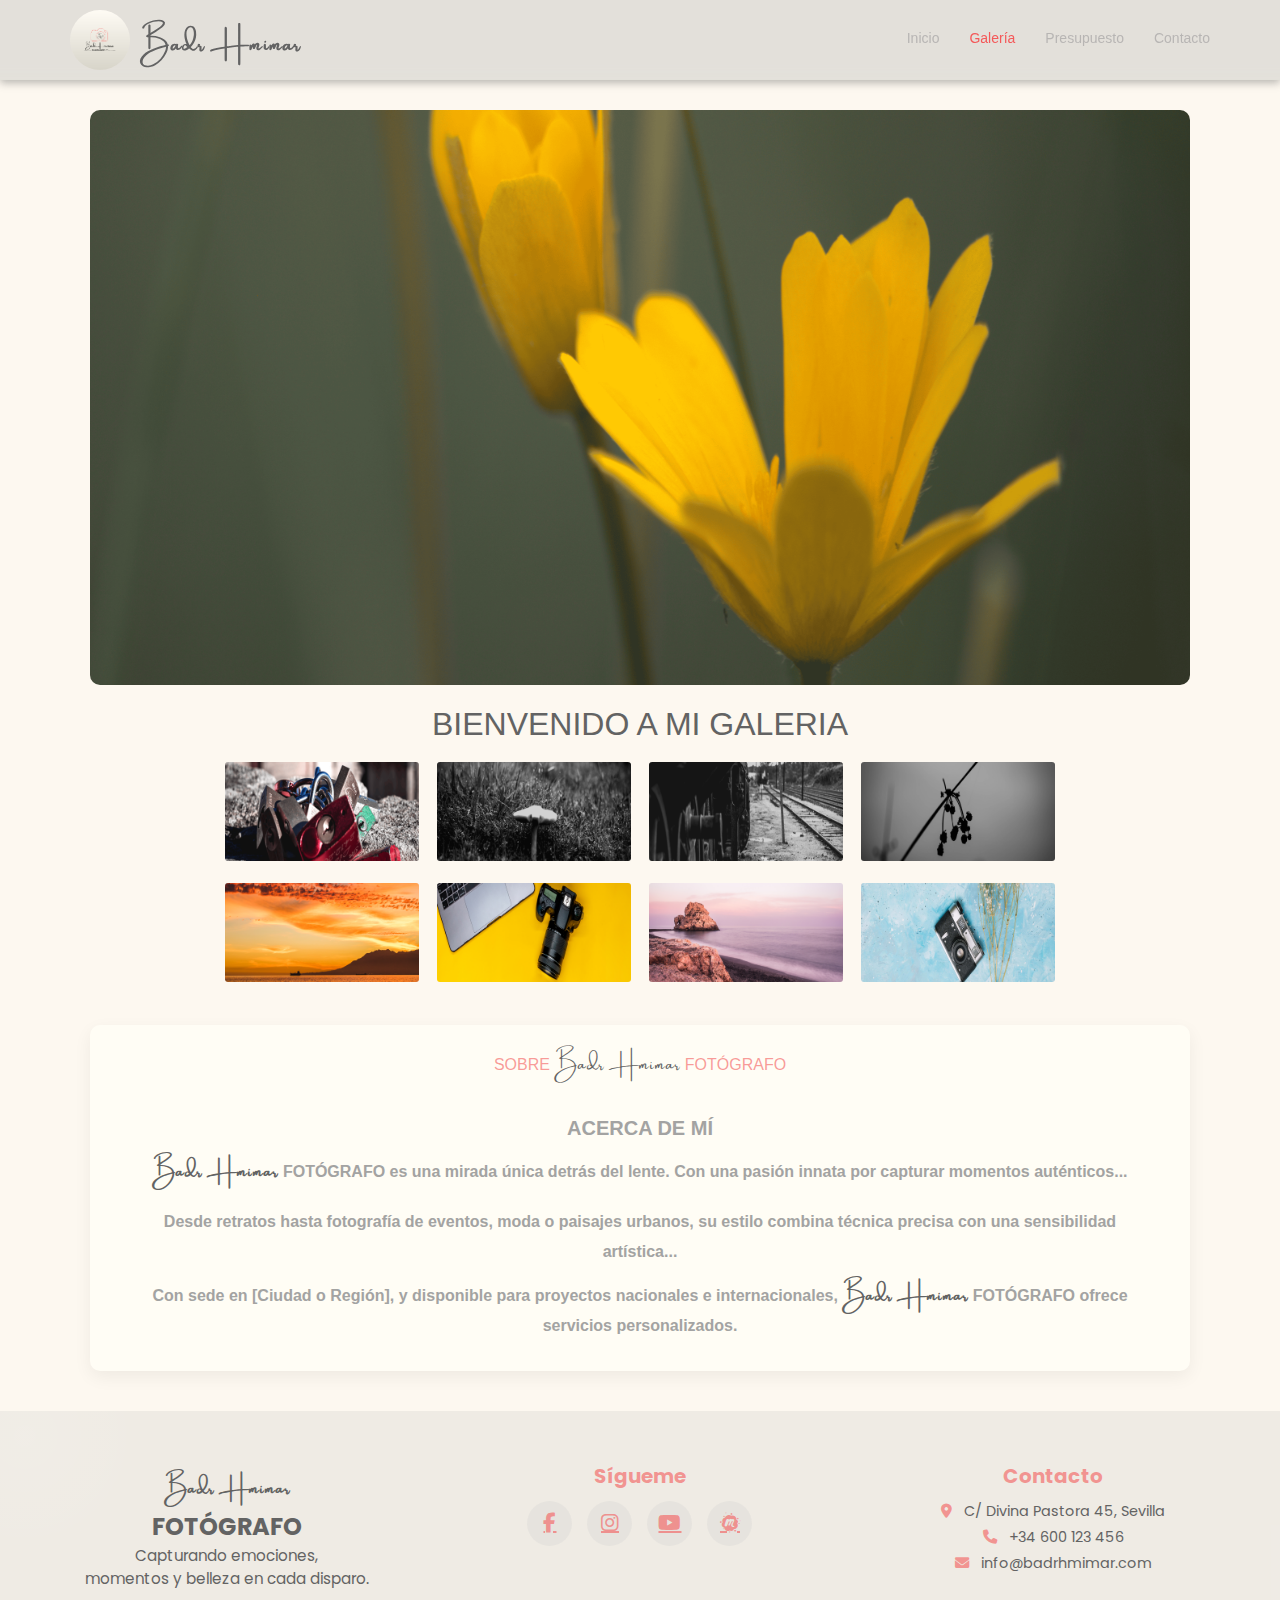
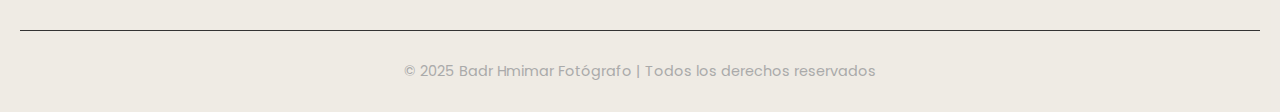
<file: views/galeria.html>
<!DOCTYPE html>
<html lang="es">
<head>
  <meta charset="UTF-8">
  <meta name="viewport" content="width=device-width, initial-scale=1.0">
  <title>Badr Hmimar | Galería</title>

  <!-- Iconos y fuentes -->
  <link rel="stylesheet" href="https://cdnjs.cloudflare.com/ajax/libs/font-awesome/6.5.0/css/all.min.css">
  <link href="https://fonts.googleapis.com/css2?family=Poppins:wght@400;700&display=swap" rel="stylesheet">

   <!-- Favicon -->
  <link rel="icon" href="../images/logotipoFvicon.png" type="image/png">

  <!-- Estilos -->
 <link href="../css/estilos.css" rel="stylesheet">
</head>

<body id="fondo">

  <!-- HEADER -->
  <header class="header">
    <div class="header-container">
      <!-- LOGO -->
      <div class="logo">
        <img src="../images/logotipo.png" class="img-logo" alt="Logo Badr Hmimar">
        <h1>Badr <span>Hmimar</span></h1>
      </div>

      <!-- MENÚ DE NAVEGACIÓN -->
      <nav class="nav" id="nav-menu">
        <a href="../index.html">Inicio</a>
        <a href="./galeria.html" class="active">Galería</a>
        <a href="../views/presupuesto.html">Presupuesto</a>
        <a href="../views/contacto.html">Contacto</a>
      </nav>

      <!-- BOTÓN HAMBURGUESA -->
      <div class="menu-btn" id="menu-btn">
        <i class="fa-solid fa-bars"></i>
      </div>
    </div>
  </header>

  <!-- CONTENIDO PRINCIPAL DE LA GALERIA -->
  <main class="galeria-principal">

    <div id="visor" class="visor">
      <img id="imagenPrincipal" class="imagenPrincipal" src="../images/miniatura.png" alt="Imagen Principal del Proyecto" tabindex="0">
    </div>

    <h2 class="titulo-2">BIENVENIDO A MI GALERIA</h2>

    <!-- Primera fila de miniaturas -->
    <div class="galeria-miniatura">
      <img class="miniatura" src="../images/miniatura-1.png" alt="Miniatura 1" data-full="../images/miniatura-1.png">
      <img class="miniatura" src="../images/miniatura-2.png" alt="Miniatura 2" data-full="../images/miniatura-2.png">
      <img class="miniatura" src="../images/miniatura-3.png" alt="Miniatura 3" data-full="../images/miniatura-3.png">
      <img class="miniatura" src="../images/miniatura-4.png" alt="Miniatura 4" data-full="../images/miniatura-4.png">
    </div>

    <!-- Segunda fila de miniaturas -->
    <div class="galeria-miniatura">
      <img class="miniatura" src="../images/miniatura-5.jpg" alt="Miniatura 5" data-full="../images/miniatura-5.jpg">
      <img class="miniatura" src="../images/miniatura-6.jpg" alt="Miniatura 6" data-full="../images/miniatura-6.jpg">
      <img class="miniatura" src="../images/miniatura-7.jpg" alt="Miniatura 7" data-full="../images/miniatura-7.jpg">
      <img class="miniatura" src="../images/miniatura-8.jpg" alt="Miniatura 8" data-full="../images/miniatura-8.jpg">
    </div>

    <!-- SECCIÓN ACERCA DE -->
    <section class="acerca-de">
      <h2 class="titulo">SOBRE <span class="nombre-logo">Badr Hmimar</span>
          <span class="fotografo-logo">FOTÓGRAFO</span></h2>
      <article class="texto">
        <h3>ACERCA DE MÍ</h3>
        <p class="salto-linea">
          <span class="nombre-logo">Badr Hmimar</span>
          <span class="fotografo-logo">FOTÓGRAFO</span> es una mirada única detrás del lente. Con una pasión innata por capturar momentos auténticos...
        </p>
        <p>
          Desde retratos hasta fotografía de eventos, moda o paisajes urbanos, su estilo combina técnica precisa con una sensibilidad artística...
        </p>
        <p>
          Con sede en [Ciudad o Región], y disponible para proyectos nacionales e internacionales, 
         <span class="nombre-logo">Badr Hmimar</span>
          <span class="fotografo-logo">FOTÓGRAFO</span> ofrece servicios personalizados.
        </p>
      </article>
    </section>
  </main>

  <!-- MODAL -->
  <div id="modal" class="modal" aria-hidden="true">
    <button id="modal-close" class="modal-close" aria-label="Cerrar">&times;</button>
    <button id="modal-prev" class="modal-nav modal-prev" aria-label="Anterior">&#10094;</button>
    <img id="modal-img" class="modal-img" src="../images/miniatura.png" alt="">
    <button id="modal-next" class="modal-nav modal-next" aria-label="Siguiente">&#10095;</button>
  </div>

  <!-- FOOTER -->
  <footer class="footer">
    <div class="footer-contenedor">
      <div class="footer-logo">
        <h2>
          <span class="nombre-logo">Badr Hmimar</span><br>
          <span class="fotografo-logo">FOTÓGRAFO</span>
        </h2>
        <p>Capturando emociones, <br> momentos y belleza en cada disparo.</p>
      </div>

      <div class="footer-redes">
        <h3>Sígueme</h3>
        <div class="iconos-redes">
          <a href="https://facebook.com" target="_blank"><i class="fa-brands fa-facebook-f"></i></a>
          <a href="https://instagram.com" target="_blank"><i class="fa-brands fa-instagram"></i></a>
          <a href="https://youtube.com" target="_blank"><i class="fa-brands fa-youtube"></i></a>
          <a href="https://meetup.com" target="_blank"><i class="fa-brands fa-meetup"></i></a>
        </div>
      </div>

      <div class="footer-contacto">
        <h3>Contacto</h3>
        <p><i class="fa-solid fa-location-dot"></i> C/ Divina Pastora 45, Sevilla</p>
        <p><i class="fa-solid fa-phone"></i> +34 600 123 456</p>
        <p><i class="fa-solid fa-envelope"></i> info@badrhmimar.com</p>
      </div>
    </div>

    <div class="footer-copy">
      <p>&copy; 2025 Badr Hmimar Fotógrafo | Todos los derechos reservados</p>
    </div>
  </footer>

  <!-- Script principal -->
  <script src="../js/script.js" defer></script>
</body>
</html>
</file>
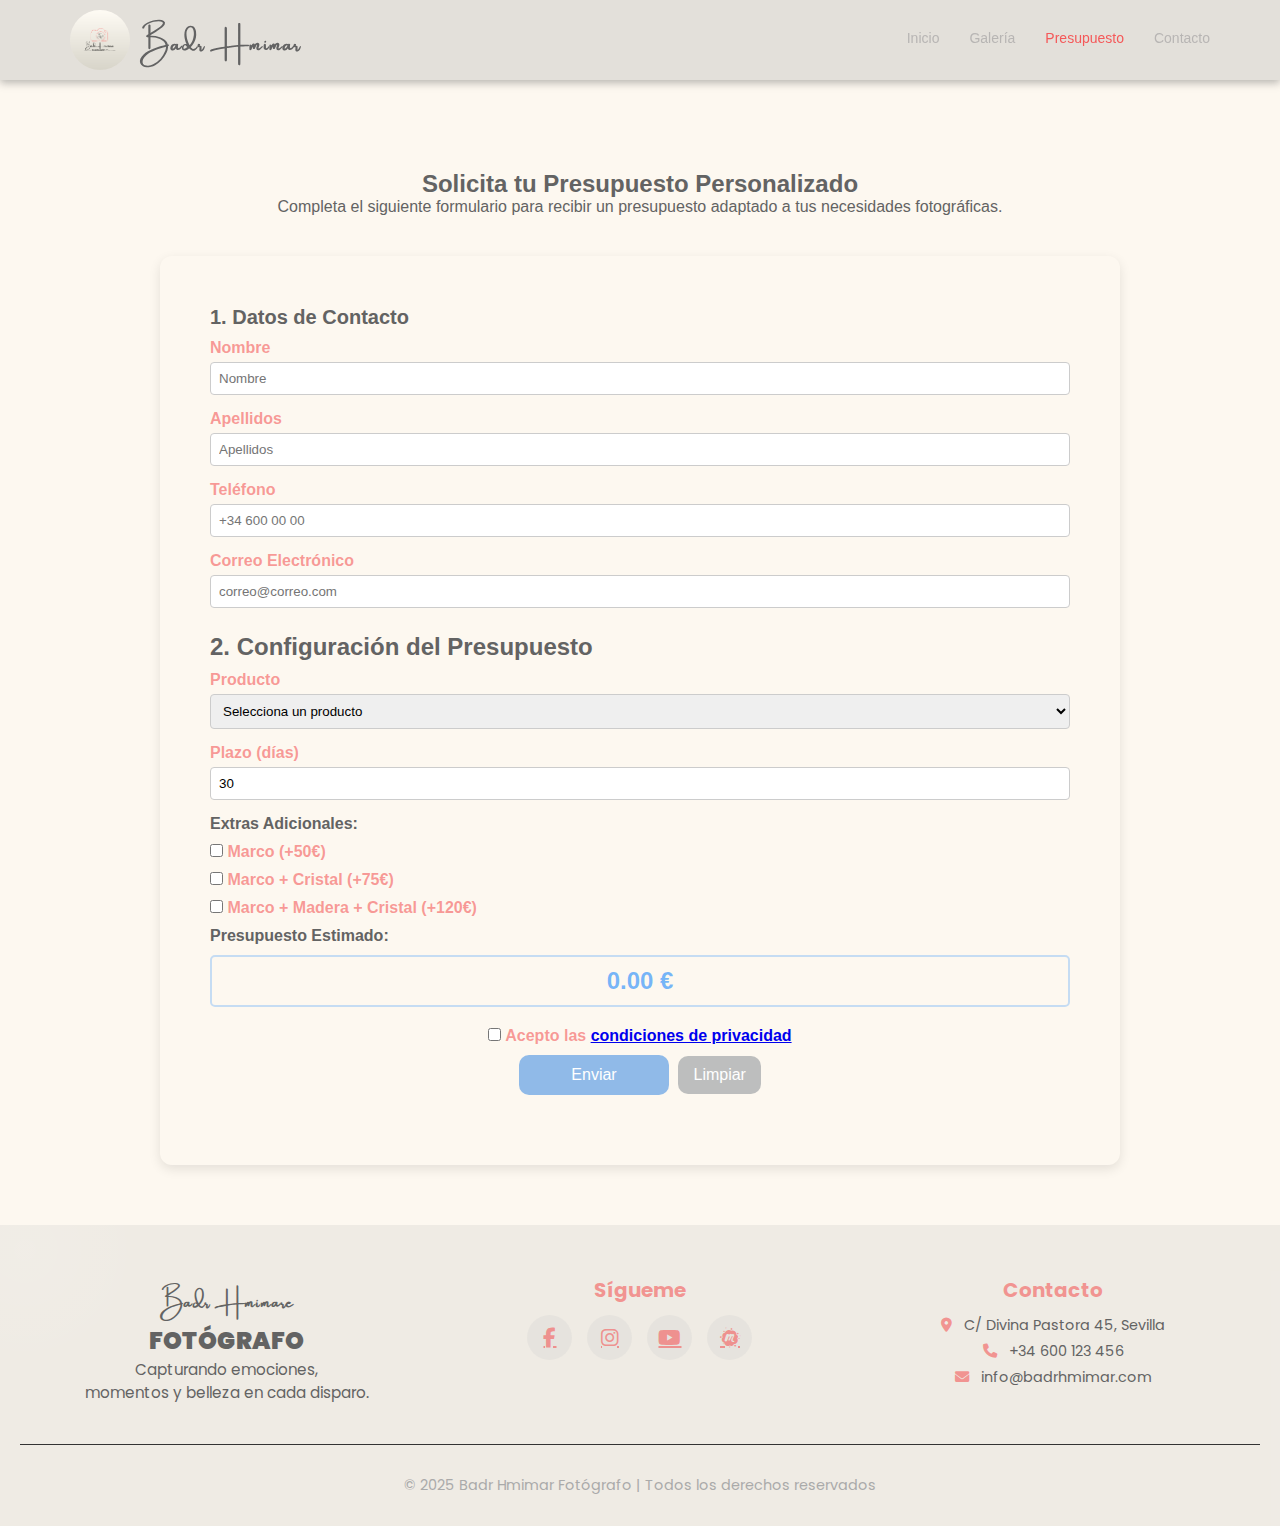
<file: views/presupuesto.html>
<!DOCTYPE html>
<html lang="en">
<head>
    <meta charset="UTF-8">
    <meta name="viewport" content="width=device-width, initial-scale=1.0">
    <title>Badr Hmimar | Presupuesto</title>

    <!-- Iconos y fuentes -->
  <link rel="stylesheet" href="https://cdnjs.cloudflare.com/ajax/libs/font-awesome/6.5.0/css/all.min.css">
  <link href="https://fonts.googleapis.com/css2?family=Poppins:wght@400;700&display=swap" rel="stylesheet">

   <!-- Favicon -->
    <link rel="icon" href="../images/logotipoFvicon.png" type="image/png">

    <!-- Estilos -->
    <link href="../css/estilos.css" rel="stylesheet">
</head>

<body id="fondo">

    <!-- HEADER -->
  <header class="header">
  <div class="header-container">
    <!-- LOGO -->
    <div class="logo">
      <img src="../images/logotipo.png" class="img-logo" alt="Logo Badr Hmimar">
      <h1>Badr <span>Hmimar</span></h1>
    </div>

    <!-- MENÚ DE NAVEGACIÓN -->
    <nav class="nav" id="nav-menu">
      <a href="../index.html">Inicio</a>
      <a href="../views/galeria.html">Galería</a>
      <a href="./presupuesto.html" class="active">Presupuesto</a>
      <a href="../views/contacto.html">Contacto</a>
    </nav>

    <!-- BOTÓN HAMBURGUESA -->
    <div class="menu-btn" id="menu-btn">
      <i class="fa-solid fa-bars"></i>
    </div>
  </div>
</header>

 <main class="presupuesto-moderno">
  <section class="intro-presupuesto">
    <h2>Solicita tu Presupuesto Personalizado</h2>
    <p>Completa el siguiente formulario para recibir un presupuesto adaptado a tus necesidades fotográficas.</p>
  </section>

  <form id="presupuestoForm" class="formulario-tarjeta">

    <!-- Bloque 1: Datos personales -->
    <div class="tarjeta-form">
      <h3>1. Datos de Contacto</h3>
      <div class="campo">
        <label for="nombre">Nombre</label>
        <input type="text" id="nombre" name="nombre" placeholder="Nombre" required> 
      </div>

      <div class="campo">
        <label for="apellidos">Apellidos</label>
        <input type="text" id="apellidos" name="apellidos" placeholder="Apellidos" required >
      </div>

      <div class="campo">
        <label for="telefono">Teléfono</label>
        <input type="tel" id="telefono" name="telefono" placeholder="+34 600 00 00" required>
      </div>

      <div class="campo">
        <label for="email">Correo Electrónico</label>
        <input type="email" id="email" name="email" placeholder="correo@correo.com" required>
      </div>
    </div>

    <!-- Bloque 2: Configuración -->
    <div class="tarjeta-form">
      <h2>2. Configuración del Presupuesto</h2>

      <div class="campo">
        <label for="producto">Producto</label>
        <select id="producto" name="producto" required>
          <option value="" disabled selected>Selecciona un producto</option>
          <option value="30">Foto (30€)</option>
          <option value="60">3 Fotos (60€)</option>
          <option value="100">6 Fotos (100€)</option>
        </select>
      </div>

      <div class="campo">
        <label for="plazo">Plazo (días)</label>
        <input type="number" id="plazo" name="plazo" min="1" max="365" value="30" required>
      </div>

      <div class="extras">
        <p><strong>Extras Adicionales:</strong></p>
        <label><input type="checkbox" name="extra" value="50"> Marco (+50€)</label>
        <label><input type="checkbox" name="extra" value="75"> Marco + Cristal (+75€)</label>
        <label><input type="checkbox" name="extra" value="120"> Marco + Madera + Cristal (+120€)</label>
      </div>

      <div class="resultado">
        <p><strong>Presupuesto Estimado:</strong></p>
        <div id="presupuestoFinal">0.00 €</div>
      </div>
    </div>

    <!-- Bloque 3: Envío -->
    <div class="tarjeta-form envio">
      <label>
        <input type="checkbox" id="condiciones" required>
        Acepto las <a href="#">condiciones de privacidad</a>
      </label>

      <div class="botones">
        <button type="submit" id="btnEnviar">Enviar</button>
        <button type="reset">Limpiar</button>
      </div>
    </div>

  </form>
</main>

<!-- FOOTER -->
<footer class="footer">
  <div class="footer-contenedor">

    <div class="footer-logo">
      <h2><span class="nombre-logo">Badr Hmimare</span> <br> 
        <b class="fotografo-logo">FOTÓGRAFO</b></h2>
      <p>Capturando emociones, <br> momentos y belleza en cada disparo.</p>
    </div>

    <div class="footer-redes">
      <h3>Sígueme</h3>
      <div class="iconos-redes">
        <a href="https://facebook.com" target="_blank"><i class="fa-brands fa-facebook-f"></i></a>
        <a href="https://instagram.com" target="_blank"><i class="fa-brands fa-instagram"></i></a>
        <a href="https://youtube.com" target="_blank"><i class="fa-brands fa-youtube"></i></a>
        <a href="https://meetup.com" target="_blank"><i class="fa-brands fa-meetup"></i></a>
      </div>
    </div>

    <div class="footer-contacto">
      <h3>Contacto</h3>
      <p><i class="fa-solid fa-location-dot"></i> C/ Divina Pastora 45, Sevilla</p>
      <p><i class="fa-solid fa-phone"></i> +34 600 123 456</p>
      <p><i class="fa-solid fa-envelope"></i> info@badrhmimar.com</p>
    </div>
  </div>

  <div class="footer-copy">
    <p>&copy; 2025 Badr Hmimar Fotógrafo | Todos los derechos reservados</p>
  </div>
</footer>

<!-- Script principal -->
  <script src="../js/presupuesto.js" defer></script>

</body>

</html>
</file>
<file: css/estilos.css>
* {
    margin: 0;
    padding: 0;
    box-sizing: border-box;
}

body {
    background: #fff;
    font-family: sans-serif;
    font-size: 16px; /* Ajuste para mejor accesibilidad (16px) */
    width: 100%;
    height: 100%;
    margin: auto;
    color: #636363;
}

#fondo {
    background-color: #FDF8F0;
}

.contenedor {
    width: 100%;
    max-width: 1000px;
    margin: auto;
    overflow: hidden;
}

/* ===========================
   FUENTES
=========================== */
@font-face {
    font-family: 'AmsterdamOne-eZ12l';
    src: url('../fonts/AmsterdamOne-eZ12l.ttf') format('truetype');
    font-weight: normal;
    font-style: normal;
}

/* ===========================
   TÍTULOS GENERALES
=========================== */
h1 {
    line-height: 1; /* Unifico la propiedad h1 */
}

h2 {
    font-size: 1.5rem; /* Tamaño general para h2 */
}


.mi_portada .titulo, .titulo {
    text-align: center;
    color: #636363;
    font-size: 2rem;
    line-height: 0.9;
    margin-bottom: 40px;
    font-weight: 300;
}

h2.titulo { 
    font-size: 1rem;
    color: #f4595999;
    margin: 10px 0 20px;
}

h1.titulo {
    margin-top: 10px;
}

/* ===== HEADER ===== */
.header {
    background: #a9a9a94d; /* Opacidad aumentada para notar más el blur */
    color: #fff;
    width: 100%;
    position: absolute;
    top: 0;
    left: 0;
    z-index: 100;
    backdrop-filter: blur(8px); /* Blur ligeramente aumentado */
    box-shadow: 0 3px 8px rgba(86, 86, 86, 0.4);
    height: 80px;
    position: fixed;
    z-index: 1000; /* asegurar que header siempre quede por encima de todo */
}

.header-container {
    max-width: 1200px;
    margin: auto;
    display: flex;
    align-items: center;
    justify-content: space-between;
    padding: 15px 30px;
    padding-top: 5px;
}

/* LOGO */
.logo {
    display: flex;
    align-items: center;
    gap: 10px;
}

.logo img {
    width: 60px;
    height: 60px;
    /* float: left; <-- Eliminado ya que el contenedor es Flex */
    margin: 5px 0;
}

.img-logo {
    border-radius: 50px;
}

.logo h1 {
    font-family: 'AmsterdamOne-eZ12l';
    font-size: 1.2rem; /* Ajuste de tamaño */
    letter-spacing: 1px;
    color: #636363;
}

.logo h1 span {
    color: #636363;
}

/* ==== ==== MENÚ DE NAVEGACION ==== ====*/
.nav {
    display: flex;
    gap: 30px;
}

.nav a {
    text-decoration: none;
    color:#a3a2a2b0; 
    font-size: 14px;
    transition: color 0.3s, border-bottom 0.3s;
    position: relative;
    padding-bottom: 4px;
}

.nav a:hover,
.nav a.active {
    color: #f45959; /* Sin opacidad para más contraste */
}

.nav a::after {
    content: '';
    position: absolute;
    left: 0;
    bottom: 0;
    width: 0%;
    height: 2px;
    background: #f45959; /* Sin opacidad */
    transition: width 0.3s ease;
}

.nav a:hover::after {
    width: 100%;
}

/* BOTÓN HAMBURGUESA */
.menu-btn {
    display: none;
    font-size: 1.6rem;
    color: #f45959; /* Sin opacidad */
    cursor: pointer;
}

/* --- ESTILOS RESPONSIVE PARA EL MENÚ --- */
@media (max-width: 768px) {
  /* Ocultar menú por defecto en móviles */
  .nav {
    display: none;
    flex-direction: column;
    background-color: rgba(0, 0, 0, 0.9);
    position: absolute;
    top: 70px; /* justo debajo del header */
    right: 20px;
    padding: 1rem;
    border-radius: 10px;
    z-index: 1000;
  }

  /* Mostrar menú cuando se activa con JS */
  .nav.nav-visible {
    display: flex;
  }

  /* Mostrar botón hamburguesa */
  .menu-btn {
    display: block;
    background: none;
    border: none;
    color: #f45959;
  }

  /* Cambiar icono cuando está abierto (opcional) */
  .menu-btn.open i::before {
    content: "\f00d"; /* ícono X (Font Awesome) */
  }
}


/* ===== RESPONSIVE HEADER ===== */
@media (max-width: 768px) {
    .menu-btn {
        display: block;
    }

    .nav {
        position: absolute;
        top: 70px;
        left: 0;
        width: 100%;
        background: #f6f1e8;
        flex-direction: column;
        align-items: center;
        gap: 20px;
        padding: 20px 0;
        display: none;
    }

    .nav.active {
        display: flex;
        animation: fadeIn 0.4s ease forwards;
    }

    @keyframes fadeIn {
        from {
            opacity: 0;
            transform: translateY(-10px);
        }

        to {
            opacity: 1;
            transform: translateY(0);
        }
    }
}


/* ==== ==== INDEX ==== ==== */
/* ---- GALERIA SLIDER 1ªSECTION ---- */
.mi_portada .animaciones {
   padding: 30px 0 0 10px;
    background: transparent;
    margin-top: 60px;
}

.mi_portada .titulo .parrafo {
    display: block;
    margin-top: 10px;
}

.slider {
    width: 100%;
    max-width: 1200px;
    height: 350px;
    overflow: hidden;
    margin: 50px auto;
    position: relative;
    border-radius: 10px;
    box-shadow: 0 4px 20px rgba(0, 0, 0, 0.5);
}

.slides {
    display: flex;
    width: 500%;
    height: 100%;
    animation: slide 15s infinite;
}

.slides img {
    width: 100%;
    height: 100%;
    object-fit: cover;
}

@keyframes slide {
    0% {
        margin-left: 0%;
    }

    20% {
        margin-left: 0%;
    }

    25% {
        margin-left: -100%;
    }

    45% {
        margin-left: -100%;
    }

    50% {
        margin-left: -200%;
    }

    70% {
        margin-left: -200%;
    }

    75% {
        margin-left: -300%;
    }

    95% {
        margin-left: -300%;
    }

    100% {
        margin-left: -400%;
    }
}

/* ---- 2ª SECTION ---- */
.mi_portada .galerias {
    background: transparent; /* Limpiado de redundancia */
}

.mi_portada .galerias .contenedor {
    overflow: hidden;
}

.mi_portada .galerias .contenedor-galeria {
    display: flex;
    flex-direction: row;
    flex-wrap: wrap;
    justify-content: space-between;
}

.mi_portada .galerias .contenedor-galeria .galeria {
    width: 23%;
    margin-bottom: 40px;
}

.mi_portada .galerias .contenedor-galeria .galeria .foto {
    width: 100%;
    margin-bottom: 10px;
}

.mi_portada .galerias .contenedor-galeria .galeria .foto img {
    width: 100%;
    height: 300px;
    vertical-align: top;
    border-radius: 5px;
}

button.ampliar {
    color: #f4595999;
    width: 227px;
}

/* Overlay de galería */
    .foto {
      position: relative;
      overflow: hidden;
    }
    .overlay {
      position: absolute;
      bottom: 0;
      left: 0;
      right: 0;
      background: rgba(0,0,0,0.6);
      color: #fff;
      padding: 10px;
      text-align: center;
      display: none;
    }
    .foto:hover .overlay {
      display: block;
    }
    

/* ==== ==== 
NOTICIA Y EVENTOS JASON ==== ==== */
/* --- --- CONTENEDOR PRINCIPAL --- --- */
.contenedor-principal {
    display: flex;
    justify-content: space-between;
    flex-wrap: wrap;
    margin-bottom: 40px;
    gap: 32px;
    padding: 32px;
}

/* --- --- 3ª y 4ª Seccione --- --- */
.seccion {
    background-color: #fffdf5;
    padding: 20px;
    border-radius: 10px;
    box-shadow: 0 4px 10px rgba(0, 0, 0, 0.1);
    flex: 1;
    min-width: 350px;
}

.seccion h2 {
    text-align: center;
    color: #4e342e;
}

/* ===========================
   NOTICIAS Y EVENTOS
=========================== */
.contenedor-items {
    display: flex;
    flex-direction: column;
    gap: 15px;
}

.item {
    display: flex;
    align-items: flex-start;
    gap: 15px;
    background-color: #ffffff;
    border-radius: 8px;
    box-shadow: 0 2px 8px rgba(0, 0, 0, 0.1);
    padding: 10px;
    opacity: 0;
    transform: translateY(30px);
    transition: transform 0.3s ease, box-shadow 0.3s ease, opacity 0.8s ease;
}

/* Animación de aparición */
.item.visible {
    opacity: 1;
    transform: translateY(0);
    margin-top: 5px;
}

.item:hover {
    transform: translateY(-5px);
    box-shadow: 0 6px 14px rgba(0, 0, 0, 0.2);
}

.item img {
    width: 100px;
    height: 100px;
    object-fit: cover;
    border-radius: 8px;
    transition: transform 0.3s ease;
}

/* Efecto de zoom al pasar el ratón */
.item:hover img {
    transform: scale(1.1);
}

.item .texto {
    flex: 1;
}

.item h3 {
    margin: 0;
    color: #4e342e;
}

.item p {
    margin: 5px 0;
    font-size: 0.9rem;
}

/* Personalizar botón */
.btn-leer-mas {
    background-color: #054263;
    border-color: #054263;
    color: #fff;
    padding: 10px 15px;
    border-radius: 5px;
}

.leerMasContenido {
    margin-top: 20px;
}

/* ==== ==== 
GALERIA ==== ==== */
/* Contenedor principal */
.galeria-principal {
    max-width: 1100px;
    margin: 0 auto;
    margin-top: 150px;
}

main.galeria-principal {
    margin-top: 110px;
}

/* Visor principal */
.visor {
    width: 100%;
    max-height: 575px;
    display: flex;
    justify-content: center;
    align-items: center;
    overflow: hidden;
    border-radius: 10px;
    background: #000;
}

.imagenPrincipal {
    max-width: 100%;
    width: auto;
    display: block;
    cursor: zoom-in;
    transition: transform 0.25s ease;
}

img#imagenPrincipal {
    width: 1100px;
    height: 600px;
}

/* Miniaturas */
.galeria-miniatura {
    display: flex;
    gap: 12px;
    justify-content: center;
    margin-top: 16px;
    flex-wrap: wrap;
}

.galeria-miniatura .miniatura {
    width: 200px;
    height: 105px;
    object-fit: cover;
    border-radius: 6px;
    cursor: pointer;
    border: 3px solid transparent;
    transition: transform 0.2s ease, box-shadow 0.2s ease, border-color 0.15s;
}

.galeria-miniatura .miniatura:hover {
    transform: scale(1.04);
    box-shadow: 0 8px 18px rgba(0, 0, 0, 0.18);
}

.miniatura.activa {
    border-color: #f45959; /* Sin opacidad, más visible */
    box-shadow: 0 10px 22px rgba(244, 89, 89, 0.18); /* Color ajustado */
    transform: scale(1.05);
}

/* Acerca de */
.acerca-de {
    margin-top: 26px;
    background: #fffdf5;
    padding: 20px;
    border-radius: 10px;
    box-shadow: 0 6px 18px rgba(0, 0, 0, 0.06);
}

.acerca-de .titulo {
    text-align: center;
    color: #f4595999;
    margin-bottom: 20px;
}

.acerca-de .texto p {
    margin-bottom: 10px;
}

.acerca-de .texto {
    color: #a3a3a2;
    font-weight: 600;
    line-height: 30px;
    max-width: 1000px;
    width: 100%;
    margin: 40px auto 10px auto;
    background-color: transparent;
    text-align: center;
}


.acerca-de .texto .blod {
    color: #f4595999;
    font-size: 1.125rem; /* Usando rem */
    font-family: 'Gill Sans', 'Gill Sans MT', Calibri, 'Trebuchet MS', sans-serif;
}

.acerca-de .texto .salto-linea {
    margin-bottom: 20px;
}

/* Modal */
.modal {
    position: fixed;
    inset: 0;
    display: none;
    align-items: center;
    justify-content: center;
    background: rgba(0, 0, 0, 0.8);
    z-index: 1000;
}

.modal[aria-hidden="false"] {
    display: flex;
}

.modal-img {
    max-width: 92%;
    max-height: 92%;
    border-radius: 6px;
    box-shadow: 0 12px 30px rgba(0, 0, 0, 0.5);
}

.modal-close {
    position: fixed;
    top: 24px;
    right: 28px;
    font-size: 2rem;
    background: transparent;
    color: #fff;
    border: none;
    cursor: pointer;
}

.modal-nav {
    position: fixed;
    top: 50%;
    transform: translateY(-50%);
    background: rgba(0, 0, 0, 0.4);
    color: #fff;
    border: none;
    padding: 12px 14px;
    font-size: 1.8rem;
    cursor: pointer;
    border-radius: 6px;
}

.modal-prev {
    left: 18px;
}

.modal-next {
    right: 18px;
}

section.acerca-de {
    margin-top: 40px;
}

h2.titulo-2 {
    text-align: center;
    color: #636363;
    font-size: 2rem;
    line-height: 1.2;
    font-weight: 300;
    margin-top: 20px;
}

h3 {
    font-size: 20px;
    margin-bottom: 10px;
}


/* Responsive Galería */
@media (max-width: 720px) {
    .galeria-miniatura .miniatura {
        width: 90px;
        height: 60px;
    }

    .imagenPrincipal {
        max-height: 420px;
    }
}


/* ===== PRESUPUESTO ===== */
/* ==== ==== 
FORMULARIO ==== ==== */

.main-presupuesto {
    max-width: 800px;
    margin: 0 auto;
    margin-top: 0px;
    background: transparent;
    padding: 20px;
    border-radius: 8px;
    box-shadow: 0 0 10px rgba(0, 0, 0, 0.1);
}

main.presupuesto-moderno {
    margin: 120px auto;
    margin-bottom: 60px;
}


section.intro-presupuesto {
    text-align: center;
    margin-bottom: 40px;
    padding-top: 50px;
}

.tarjeta-form.envio {
    text-align: center;
}

.tarjeta-form {
    margin-bottom: 20px;
}

.extras {
    margin-bottom: 10px;
}

.campo {
    margin-bottom: 10px;
}

fieldset {
    margin-bottom: 20px;
    padding: 15px;
    border: 1px solid #ccc;
    border-radius: 5px;
}

legend {
    font-weight: bold;
    color: #87909b;
    padding: 0 10px;
}

label {
    display: block;
    margin-top: 10px;
    font-weight: bold;
    color: #f4595999;
}

input[type="text"],
input[type="tel"],
input[type="email"],
input[type="number"],
select {
    width: 100%;
    padding: 8px;
    margin-top: 5px;
    margin-bottom: 5px;
    border: 1px solid #ccc;
    border-radius: 4px;
    box-sizing: border-box;
}

button {
    padding: 10px 15px;
    border: none;
    border-radius: 10px;
    cursor: pointer;
    margin-top: 10px;
    color: white;
    font-size: 1rem;
}

button[type="submit"] {
    background-color: #90bae8;
    color: white;
}

button[type="reset"] {
    background-color: #6c757d70;
    color: white;

}

.error {
    color: red;
    font-size: 0.9em;
    display: block;
    min-height: 1.2em;
}


input:invalid:not(:focus):not(:placeholder-shown) {
    border-color: #f4595999;
}

/* Estilo para el resultado del presupuesto */
#presupuestoFinal {
    font-size: 1.5em;
    color: #007bff8c;
    font-weight: bold;
    border: 2px solid #007bff38;
    padding: 10px;
    text-align: center;
    margin-top: 10px;
    border-radius: 5px;
}

#presupuestoForm {
    border-radius: 12px;
    box-shadow: 0 4px 12px rgba(0, 0, 0, 0.1);
    margin: 40px 160px 0px;
    padding: 50px;
}

.titulo-pre {
    text-align: center;
    color: #1257a18c;
    margin-bottom: 40px;
}

#btnEnviar {
    margin-top: 10px;
    border: none;
    color: white;
    font-size: 1rem;
    padding: 10px 15px;
    border-radius: 10px;
    cursor: pointer;
    transition: 0.3s ease;
    background-color: #90bae8; 
}

button#btnEnviar {
    width: 150px;
    height: 40px;
    margin-right: 5px;

}

#btnEnviar:hover {
    background: #f4595999;
    transform: scale(1.05);
}


/* ==== ==== 
CONTACTO ==== ==== */
.contenedor-contacto {
    max-width: 1000px;
    margin: 60px auto;
    margin-top: 100px;
    margin-bottom: 5px;
    padding: 20px;
    text-align: center;
    color: #222;
    font-family: "Poppins", sans-serif;
}

.intro-contacto {
    background: transparent;
    color: #f4595999;
    padding: 40px;
    border-radius: 20px;
    margin-bottom: 40px;
    box-shadow: 0 10px 25px rgba(212, 42, 0, 0.3);
}

.intro-contacto h1 {
    font-size: 2.2rem;
    margin-bottom: 10px;
}

.intro-contacto p {
    font-size: 1.1rem;
    line-height: 1.7;
}

/* ===== CONTACTO GRID ===== */
.contacto-grid {
    display: flex;
  flex-direction: column; /* vertical */
  gap: 20px;
    grid-template-columns: 1fr 1fr;
    gap: 20px;
   
    margin: 3rem auto;
    max-width: 1100px;
    padding: 0 1rem;
}


/* ===== FORMULARIO ===== */
.contacto-form {
    background: #fff;
    padding: 2rem;
    border-radius: 12px;
    box-shadow: 0 4px 12px rgba(0, 0, 0, 0.1);
    display: flex;
    flex-direction: column;
    justify-content: space-between;
    height: 100%;
}

.contacto-form h2 {
    text-align: center;
    margin-bottom: 1.5rem;
    color: #636363;
    font-size: 18px;
}

.form-group {
    margin-bottom: 1rem;
}

.form-group label {
    display: block;
    font-weight: 600;
    margin-bottom: 0.3rem;
}

.form-group input,
.form-group select,
.form-group textarea {
    width: 100%;
    padding: 0.75rem;
    border: 1px solid #ccc;
    border-radius: 8px;
    font-size: 1rem;
}

.form-group textarea {
    resize: vertical;
    min-height: 120px;
}

.form-btn {
    display: block;
    width: 100%;
    background: #f4595999;
    color: white;
    font-weight: 600;
    padding: 0.75rem;
    border: none;
    border-radius: 8px;
    transition: background 0.3s;
    cursor: pointer;
    margin-top: 1rem;
}

p {
    margin-bottom: 10px;
}

.form-btn:hover {
    background: #f4595999; /* Sin opacidad en hover */
}

/* ===== MAPA ===== */
.contacto-mapa {
    display: flex;
    flex-direction: column;
    justify-content: space-between;
    height: 100%;
}

#map {
    flex-grow: 1;
    border-radius: 12px;
    box-shadow: 0 4px 12px rgba(0, 0, 0, 0.1);
    width: 100%;
    min-height: 450px;
    position: relative;
    z-index: 1;
    height: calc(100vh - 100px);
}

#ruta-btn {
    margin-top: 1rem;
    background: #b0c3d8;
    color: #fff;
    border: none;
    border-radius: 8px;
    padding: 0.75rem;
    cursor: pointer;
    transition: background 0.3s;
}

#ruta-btn:hover {
    background: #f4595999;
}

@media (max-width: 900px) {
    .contacto-grid {
        grid-template-columns: 1fr;
    }
}


/* ===== ===== 
FOOTER ==== ==== */
.footer {
    background: #a9a9a929;
    color: #636363;
    padding: 50px 20px 20px;
    font-family: 'Poppins', sans-serif;
    position: relative;
    overflow: hidden;
    margin-top: 40px;
}

/* Fondo con efecto de luces */
.footer::before {
    content: "";
    position: absolute;
    top: -100px;
    left: -100px;
    width: 250px;
    height: 250px;
    background: radial-gradient(circle, rgba(255, 255, 255, 0.1), transparent 70%);
    animation: moverLuz 6s infinite alternate ease-in-out;
}

@keyframes moverLuz {
    0% {
        transform: translate(0, 0);
    }

    100% {
        transform: translate(200px, 200px);
    }
}

.footer-contenedor {
    display: grid;
    grid-template-columns: repeat(auto-fit, minmax(260px, 1fr));
    gap: 40px;
    max-width: 1200px;
    margin: auto;
    text-align: center;
    position: relative;
    z-index: 1;
}

.footer-logo img {
    width: 45px;
}

span.nombre-logo {
    margin-bottom: 5px;
    font-family: 'AmsterdamOne-eZ12l';
    font-size: 15px;
    letter-spacing: 1px;
    color: #636363;
}


em.fotografo-logo {
    color: #f4595999;
    font-style: normal;
}


.footer-logo p {
    font-size: 0.95rem;
    color: #636363; /* Cambio a un color más visible */
}

h2.logotipo {
    margin-bottom: 10px;
}

/* Redes sociales */
.footer-redes h3 {
    margin-bottom: 10px;
    color: #f4595999;
}

.iconos-redes {
    display: flex;
    justify-content: center;
    gap: 15px;
}

.iconos-redes a {
    background: #cccccc3b;
    color: #f4595999;
    width: 45px;
    height: 45px;
    border-radius: 50%;
    display: flex;
    align-items: center;
    justify-content: center;
    font-size: 20px;
    transition: 0.3s;
}

.iconos-redes a:hover {
    background: #f4595999;
    transform: translateY(-5px) scale(1.1);
}

.footer-contacto h3 {
    margin-bottom: 10px;
    color: #f4595999;
}

.footer-contacto p {
    font-size: 0.9rem;
    color: #636363; /* Cambio a un color más visible */
    margin: 5px 0;
}

.footer-contacto i {
    color: #f4595999;
    margin-right: 8px;
}

/* Línea inferior */
.footer-copy {
    text-align: center;
    padding-top: 30px;
    border-top: 1px solid #333;
    margin-top: 30px;
    font-size: 0.9rem;
    color: #aaa;
}


/* ==== ==== 
CARROUSEL ==== ==== */

main {
  margin-top: 40px;
}

.carrusel-container {
  position: relative;
  max-width: 1000px;
  margin: 40px auto;
  overflow: hidden;
  border-radius: 12px;
  box-shadow: 0 0 20px rgba(255, 255, 255, 0.2);
  margin-bottom: 20px;
}

.carrusel-container {
    margin-top: 20px;
}

.carrusel {
  width: 100%;
  overflow: hidden;
}

.slides {
  display: flex;
  transition: transform 0.6s ease-in-out;
}

.slides img {
  width: 100%;
  height: 500px;
  border-radius: 12px;
  object-fit: cover;
}

/* Botones de navegación */
.control {
  position: absolute;
  top: 50%;
  transform: translateY(-50%);
  background-color: rgba(0, 0, 0, 0.4);
  border: none;
  color: white;
  font-size: 2rem;
  cursor: pointer;
  padding: 8px 14px;
  border-radius: 50%;
  transition: background-color 0.3s;
}

.control:hover {
  background-color: rgba(255, 255, 255, 0.3);
}

h1.titulo {
    margin-top: 10px;
}

/* --- ESTILOS RESPONSIVE PARA EL CARRUSEL --- */

/* Tablets (pantallas medianas) */
@media (max-width: 1024px) {
  .carrusel-container {
    max-width: 90%;
    margin: 20px auto;
  }

  .slides img {
    height: 400px; /* un poco más bajo */
  }

  .control {
    font-size: 1.6rem;
    padding: 6px 10px;
  }
}

/* Móviles (pantallas pequeñas) */
@media (max-width: 350px) {
  .carrusel-container {
    max-width: 95%;
    margin: 10px auto;
    border-radius: 8px;
    box-shadow: 0 0 10px rgba(255, 255, 255, 0.1);
  }

  .slides img {
    height: 300px; /* altura más razonable en móvil */
    border-radius: 8px;
  }

  .control {
    font-size: 1.4rem;
    padding: 4px 8px;
  }

  h1.titulo,
  .titulo-pre .titulo {
    font-size: 1.4rem;
    text-align: center;
  }
}
</file>
